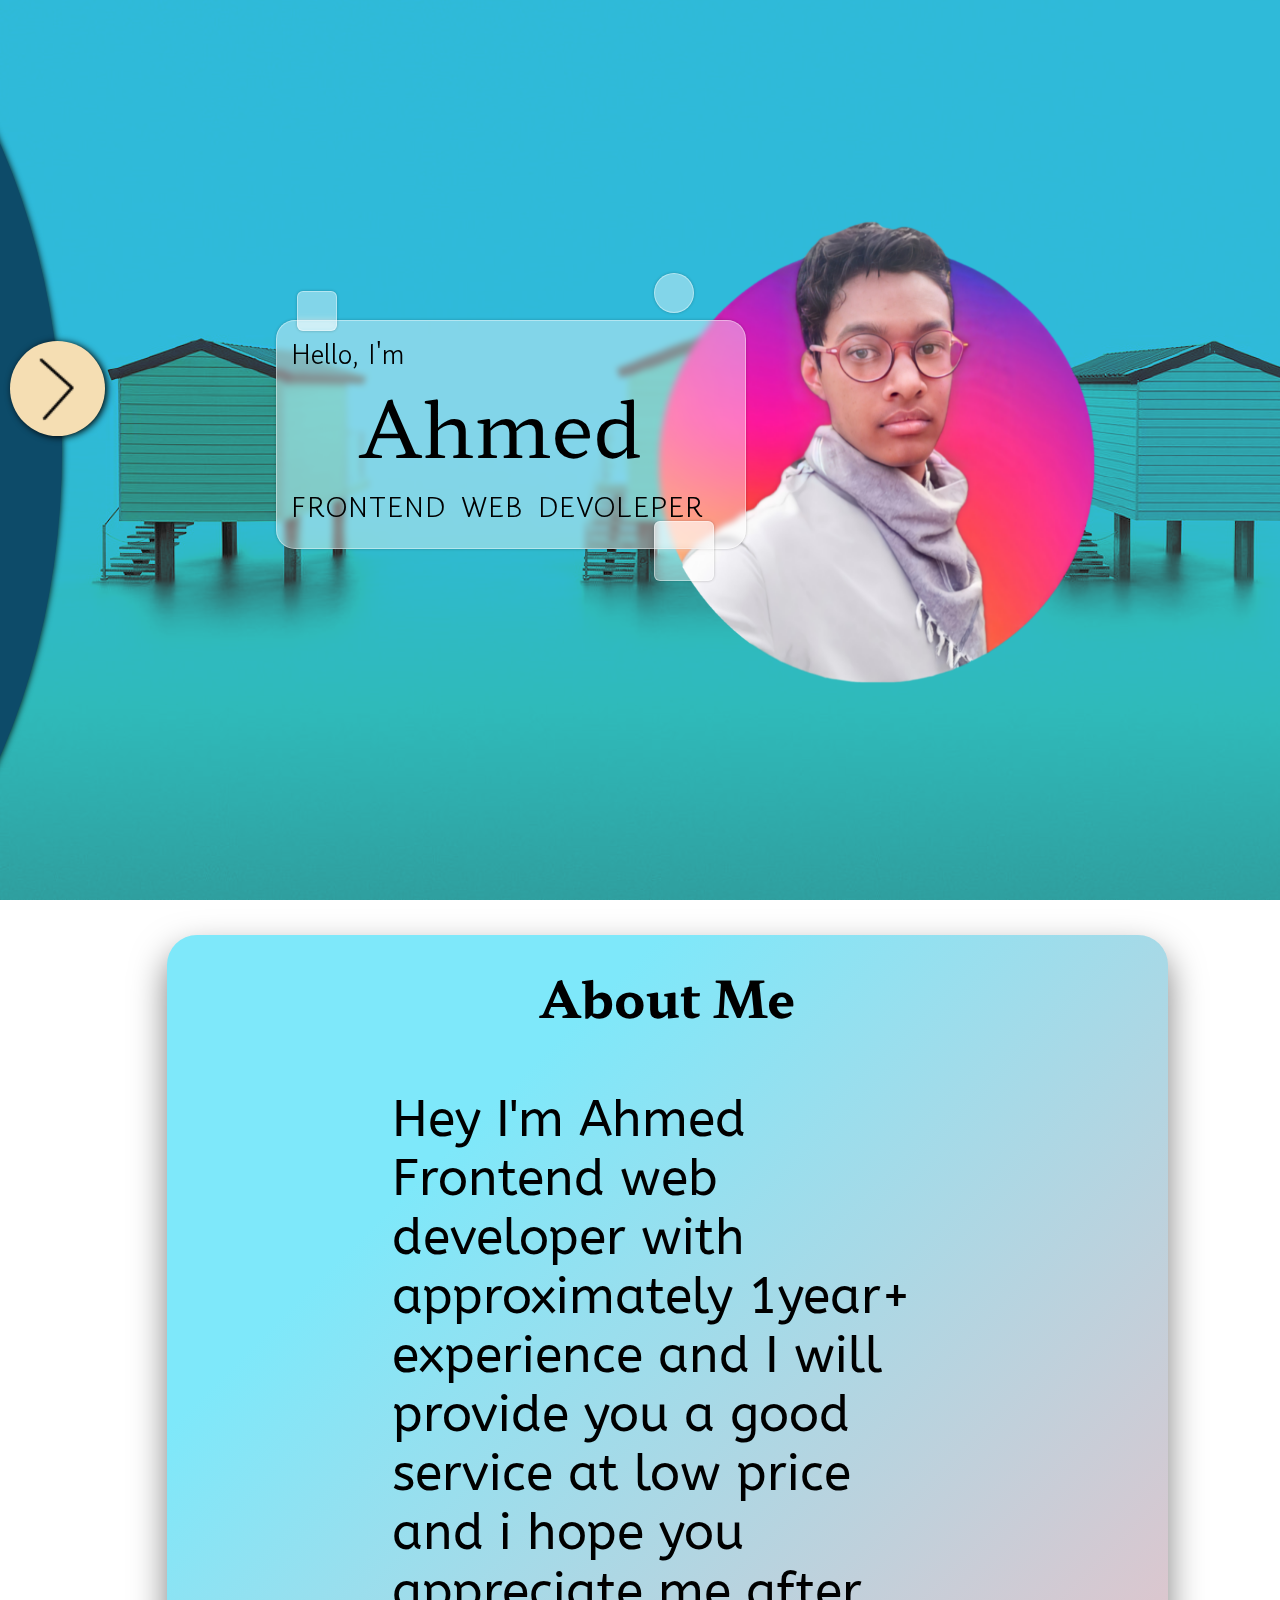
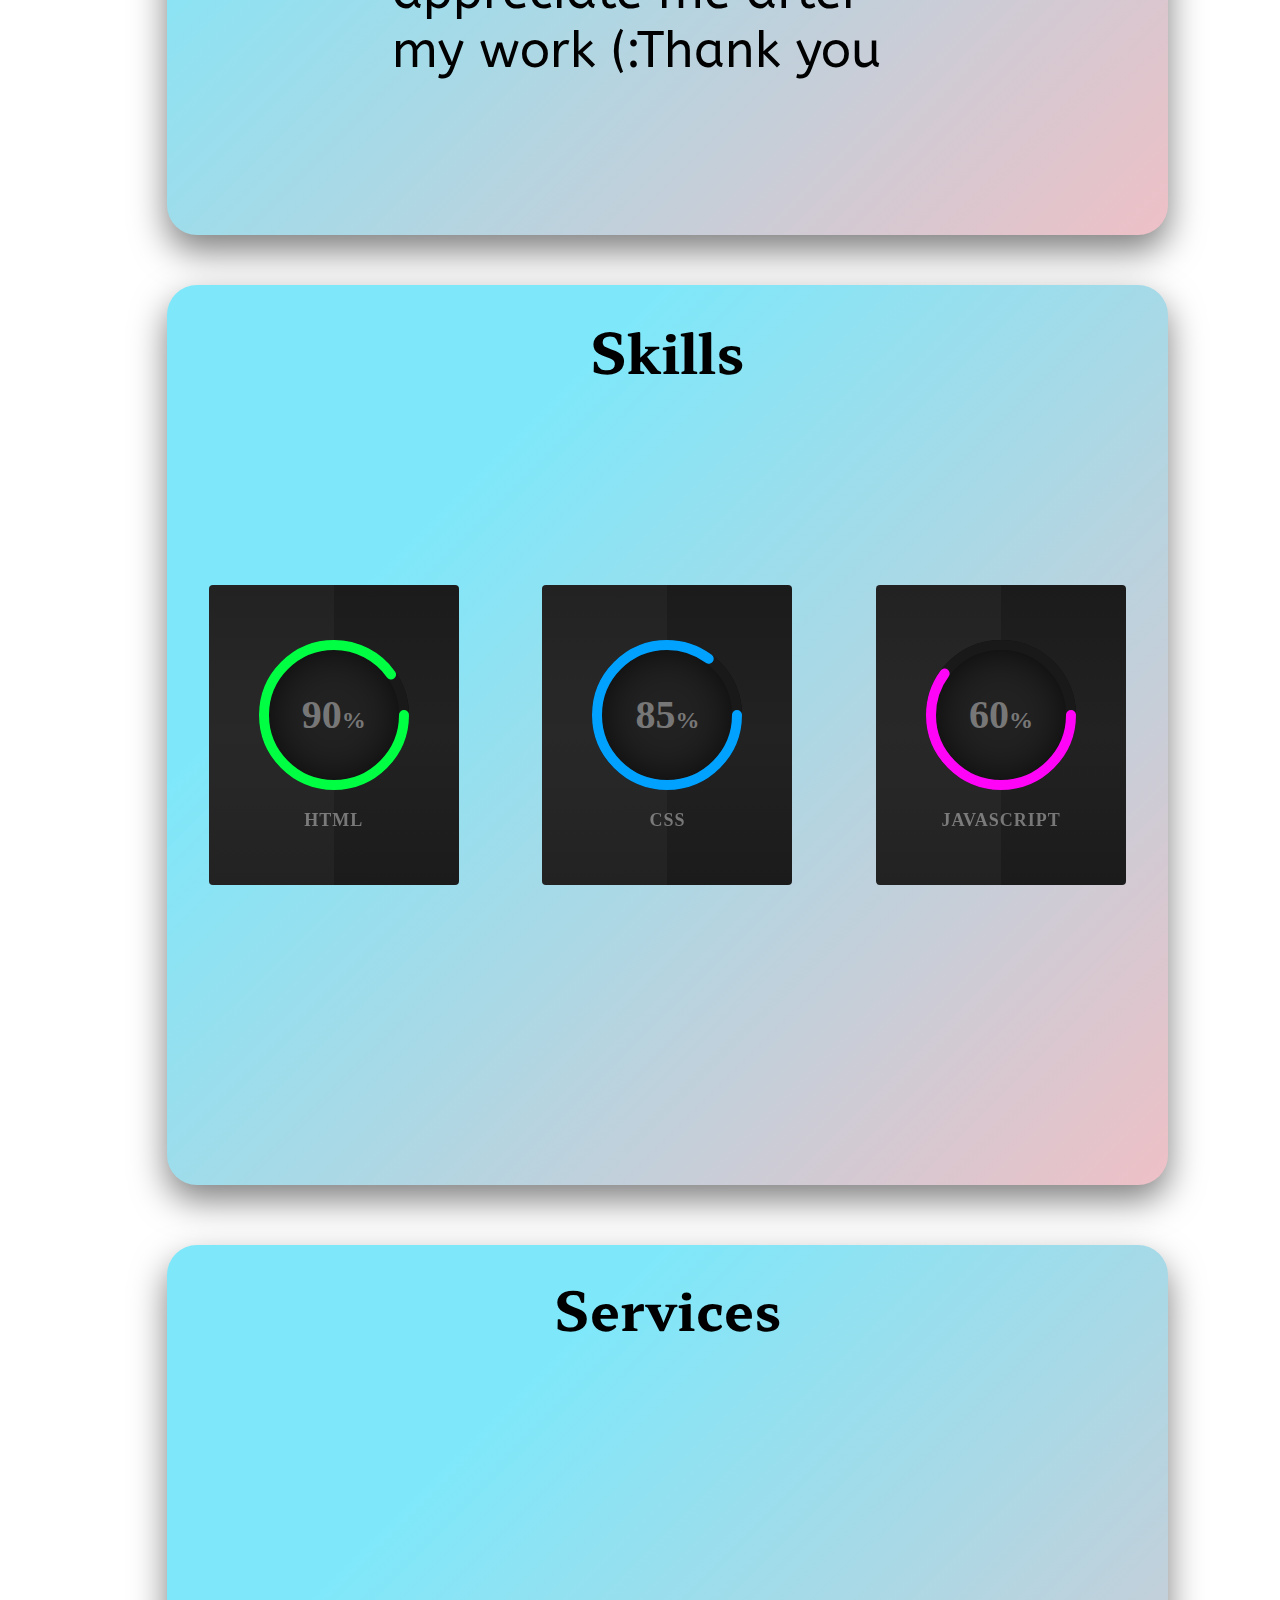
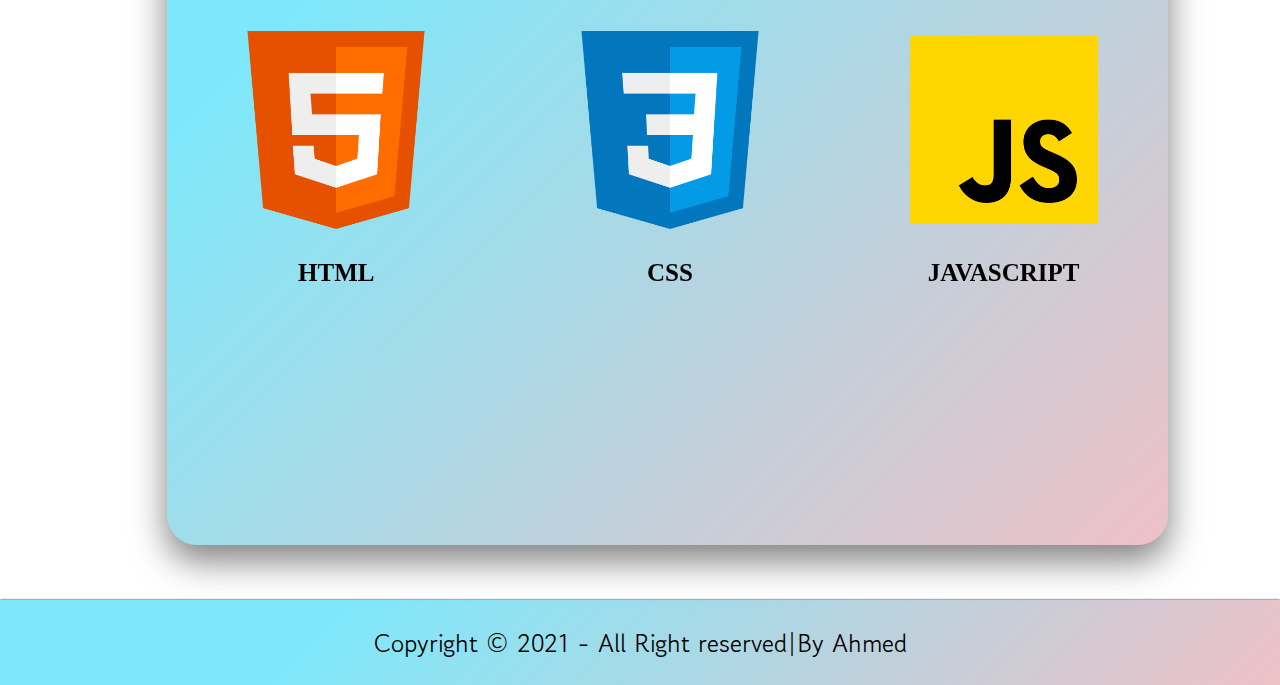
<file: index.html>
<!DOCTYPE html>
<html lang="en">
<head>
    <meta charset="UTF-8">
    <meta http-equiv="X-UA-Compatible" content="IE=edge">
    <meta name="viewport" content="width=device-width, initial-scale=1.0,user-scalable=no">
    <title>Resume1</title>
    <link rel="stylesheet" href="Resume.css">
    <link rel="stylesheet" href="Resp-Resume.css">
</head>

<body>
    <div id="scrollbar"></div>
    <div id="back" class="background" onclick="generate()">
        <div id="Navbar" class="closeNavbar">
            <ul class="navlist" onclick="transparent()">
                <li><a href="#back">HOME</a></li>
                <li><a href="#About">ABOUT US</a></li>
                <li><a href="#skill">SKIILS</a></li>
                <li><a href="mailto:ahmedraz2533gmail.com" id="hirebtn" target="blank">CONTACT ME</a></li>
            </ul>
        </div>
        <div id="arrow" class="openbtn" onclick="openNavbar()">
            <div id="burger1" class="burger" ></div>
            <div id="burger2" class="burger" ></div>
            <div id="burger3" class="burger" ></div>
            <img src="Photos/icons8-collapse-arrow-50.png" />
        </div>
        <div id="Home" class="Main">
            <div class="banner">
                <div id="drop1" class="banner"></div>
                <div id="drop2" class="banner"></div>
                <div id="drop3" class="banner"></div>
                <div class="css-typing">
                    <p class="hey">
                        Hello, I'm</p>
                    <p class="Im">Ahmed</p><br>
                    <p class="front">Frontend web Devoleper</p>
                    <!-- <p class="hey">
                        Hey, This is Ahmed</p>
                    <p class="Im">I'm</p><br>
                    <p class="front">Front End Devoleper</p> -->
                </div>
            </div>
            <img src="Photos/20210727_210227.png" alt="loading error..">

        </div>
    </div>
    <main id="About" class="Aboutcontainer">
<div class="Aboutme">
    <h1>About Me</h1>
    <div class="Aboutfirst">
        <p>Hey I'm Ahmed Frontend web developer with approximately 1year+ experience and I will provide you a good service at low price and i hope you appreciate me after my work
            (:Thank you
         </p>
    </div>
</div>
</main>
<div id="skill" class="Aboutme skillContainer">
    <h3>Skills</h3>
    <div class="skills">
        <div class="card">
            <div class="box">
                <div class="percent">
                    <svg>
                        <circle cx="70" cy="70" r="70"></circle>
                        <circle cx="70" cy="70" r="70"></circle>
                    </svg>
                    <div class="number">
                        <h2>90<span>%</span></h2>
                    </div>
                </div>
                <h2 class="text">Html</h2>
            </div>
        </div>
        <div class="card">
            <div class="box">
                <div class="percent">
                    <svg>
                        <circle cx="70" cy="70" r="70"></circle>
                        <circle cx="70" cy="70" r="70"></circle>
                    </svg>
                    <div class="number">
                        <h2>85<span>%</span></h2>
                    </div>
                </div>
                <h2 class="text">CSS</h2>
            </div>
        </div>
        <div class="card">
            <div class="box">
                <div class="percent">
                    <svg>
                        <circle cx="70" cy="70" r="70"></circle>
                        <circle cx="70" cy="70" r="70"></circle>
                    </svg>
                    <div class="number">
                        <h2>60<span>%</span></h2>
                    </div>
                </div>
                <h2 class="text">Javascript</h2>
            </div>
        </div>
    </div>   
</div>
<div id="forscroll" class="scrollto" onclick="forScroll()">
    <img src="Photos/double-icon.png" />
</div>
<div class="Aboutme myServices">
    <h2>Services</h2>
    <div class="services">
   <div class="service">
       <img src="Photos/html.png" alt="error loading...">
       <h3 class="serviceText">HTML</h3>
   </div>
   <div class="service">
    <img src="Photos/css.png" alt="error loading...">
    <h3 class="serviceText">CSS</h3>
</div>
<div class="service">
    <img src="Photos/javascript.png" alt="error loading...">
    <h3 class="serviceText">JAVASCRIPT</h3>
</div>
</div>
</div>
<footer class="footer">
<p class="text-footer">
    Copyright &copy; 2021 - All Right reserved|By Ahmed
</p>
</footer>
<script src="Resume.js"></script>
</body>
</html>
</file>
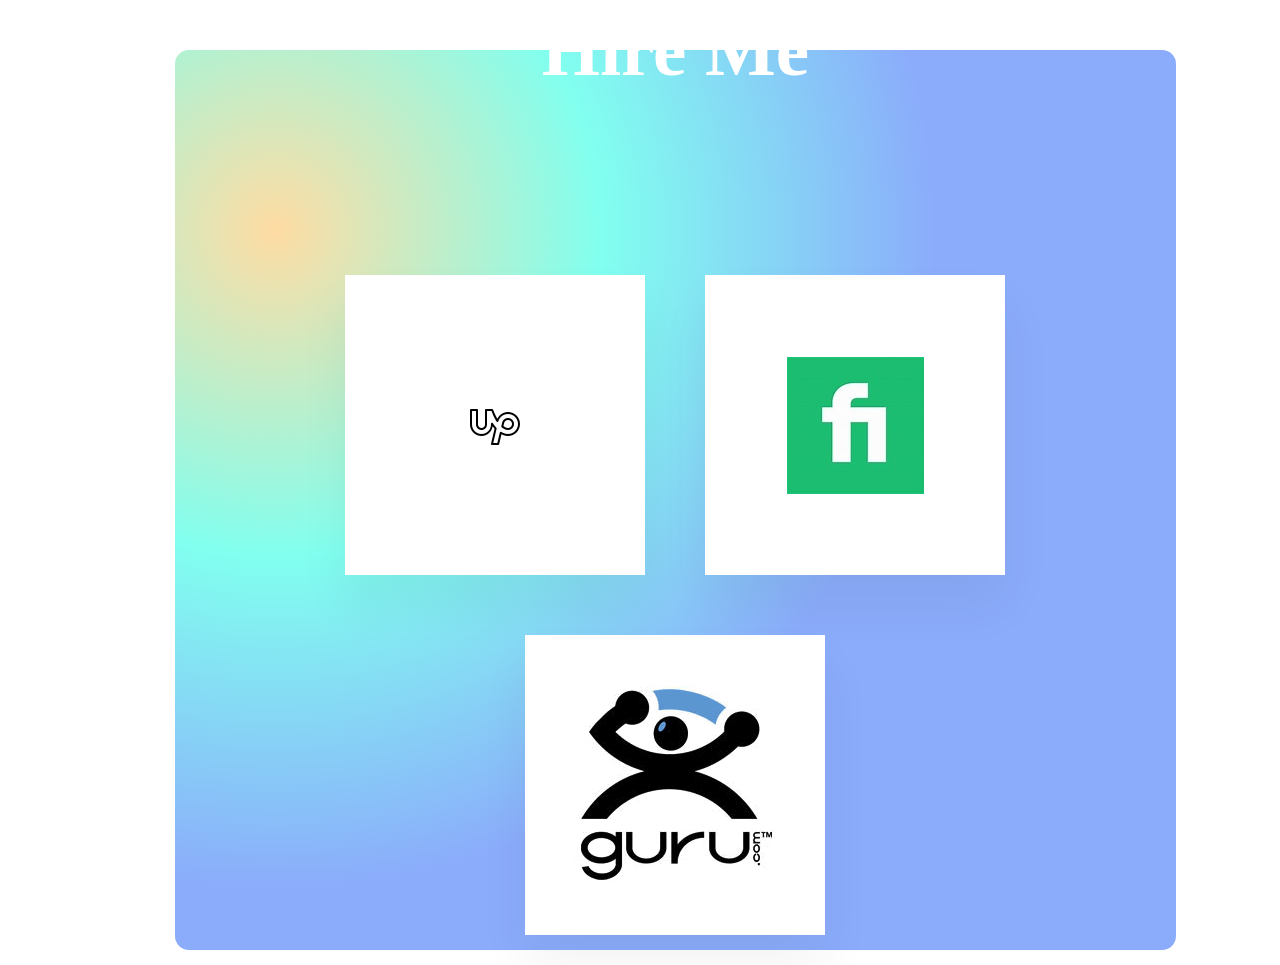
<file: Hire.html>
<!DOCTYPE html>
<html lang="en">
<head>
    <meta charset="UTF-8">
    <meta http-equiv="X-UA-Compatible" content="IE=edge">
    <meta name="viewport" content="width=device-width, initial-scale=1.0">
    <title>Hire ME</title>
    <style>
        .Hirecontainer{
  width: 100vw;
  height: 100vh;
  margin-top: 50px;
}
.Hireme{
  width: 78.2vw;
    height: 100vh;
    position: relative;
    left: 167px;
  display:flex; justify-content:center; align-items:center; flex-direction:column;
  background: radial-gradient(673px at 10% 20%, rgb(255, 220, 163) 0%, rgb(129, 255, 239) 48.5%, rgb(139, 172, 251) 97.8%);  background: radial-gradient(673px at 10% 20%, rgb(255, 220, 163) 0%, rgb(129, 255, 239) 48.5%, rgb(139, 172, 251) 97.8%); border-radius:14px;
}
.Hireme h2{
  position:relative; top:-50px; color:#fff;
  font-family: 'Hahmlet', serif; font-size: 75px; 
}
  .Hirebox{
    position: relative;
    width: 100%;
    display: flex;
    justify-content: center;
    align-items: center;
    flex-wrap: wrap;
    margin: 40px 0px; font-family:'Gowun Dodum'; 
  }
  .Hirebox .box{
    position: relative;
    width: 300px;
    height: 300px;
    margin: 30px;
    background: #fff;
    box-shadow: 0px 30px 50px rgba(0,0,0,0.05);
    overflow: hidden;
  }
  .Hirebox .box .imgBx{
    position: absolute;
    top:0;
    left:0;
    width: 100%;
    height: 100%;
    display: flex;
    justify-content: center;
    align-items: center;
    transition: 0.5s;
    /* transition-delay: 0s; */ 
  }
  .Hirebox .box:hover .imgBx{
    /* transform:scale(0);
    transition-delay: 0.5s; */
    /* for slide  effect */
    transform:scale(0) translateY(-100%);
  }
  .Hirebox.box .imgBx img{
    max-width: 100px;
  }
  .Hirebox .box .hovBox{
    position: relative;
    top: 0;
    left: 0;
    width: 100%;
    height: 100%;
    padding: 20px;
    display: flex;
    justify-content: center;
    align-items: center;
    text-align: center;
    flex-direction: column;
    transition: 0.5s;
    background: #ff3579;
    /* transform: scale(0); */
    /* transition-delay: 0s; */
    /* for slide effect*/
    transform: scale(1) translateY(calc(100% - 5px));
  }
  .Hirebox .box:hover .hovBox{
    transform: scale(1);
    /* transition-delay: 0.5s; */
  }
  .Hirebox .box:nth-child(2) .hovBox{
  background: #2ea66f;
  }
  .Hirebox .box:nth-child(3) .hovBox{
    background: #5b96d0;
  }
  .Hirebox .box .hovBox .icon img{
    max-width: 80px;
    filter: invert(0);
  }
  .Hirebox .box .hovBox h3{
  color: #fff;
  text-transform: uppercase;
  font-size: 16px;
  letter-spacing: 2px;
  margin-top: 20px;
  }
  .Hirebox .box .hovBox h4{
  color: #fff;
  font-size: 16px;
  font-weight: 500;
  }
    </style>
    <!-- For responsive -->
    <style>
        @media (max-width:700px){
        .Hirecontainer{
  width: 100vw;
  height: max-content;
  top: 2500px;
}
.Hireme{
  left: 7px;
  height: max-content;
  width: 98vw;
}
.Hireme h2 {
  top: 20px;
  font-size: 51px;
}
.Hirebox .box {
  width: 100vw;
  height: 43vh;
}
        }
    </style>
</head>
<body>
    <div id="Hire" class="Hirecontainer">
        <div class="Hireme">
            <h2>Hire Me</h2>
            <div class="Hirebox">
                <div class="box">
                    <div class="imgBx">
                        <img src="Photos/UP-WORK.png">
                    </div>
                    <div class="hovBox">
                        <div class="icon">
                            <img src="Photos/UP-WORK.png">
                        </div>
                        <h3>Hire me</h3>
                        <h4>on</h4>
                        <h4>UP WORK</h4>
                    </div>
                </div>
                <div class="box">
                    <div class="imgBx">
                        <img src="Photos/th.jpg">
                    </div>
                    <div class="hovBox">
                        <div class="icon">
                            <img src="Photos/th.jpg">
                        </div>
                        <h3>Hire me</h3>
                        <h4>on</h4>
                        <h4>Fiverr</h4>
                    </div>
                </div>
                <div class="box">
                    <div class="imgBx">
                        <img src="Photos/guru_logo-min.png">
                    </div>
                    <div class="hovBox">
                        <div class="icon">
                            <img src="Photos/guru_logo-min.png">
                        </div>
                        <h3>Hire me</h3>
                        <h4>on</h4>
                    <h4>Guru.com</h4>
                    </div>
                </div>
            </div>
        </div>
        </div>
</body>
</html>
</file>
<file: Resume.css>
@import url('https://fonts.googleapis.com/css2?family=Gowun+Dodum&family=Hahmlet:wght@700&display=swap');
@import url('https://fonts.googleapis.com/css2?family=ABeeZee&display=swap');
*{
    margin: 0;
    padding: 0;
    box-sizing: border-box;
}
html{
  scroll-behavior:smooth;
}

/* ::-webkit-scrollbar{
  display: none;
}  */
#scrollbar{
  width: 0;
  height: 2px;
  background: #fdb005;
  position: fixed;
  top:0px;
  left: 0px;
  z-index: 10;
}
.background{
  background: rgba( 0,0,0,0.7) url(Photos/houses.jpg);
  background-color: #2fbae8;
  background-blend-mode: darken;
  background-repeat: no-repeat;
  background-size: cover;
    width: 100%;
    height: 100vh;
    display: flex;
    justify-content: center;
    align-items: center;
    z-index: 1; overflow:hidden;
}
 /* it classes for create abstract background */
 /* .block{
    position: absolute;
    width: 50px;
    height: 50px;
    background: #fff;
    box-shadow: 10px 10px 30px rgba(0,0,0,0.25);
} */
.block:nth-child(3n + 2){
    background: rgb(0 185 255);
}
.block:nth-child(3n + 3){
    background: #3f3f3f;
}
.closeNavbar{
    background: rgb(124,138,181);
  background: #0d4b69;
     width: 842px;
     height: 1174px;
     z-index: 3;
     position: fixed;
     border-radius: 50%;
     left: -780px;
     box-shadow: 0px 0px 7px 0px;
     transition: all cubic-bezier(0.4, 0, 1, 1) 0.6s;
  }
  .openNavbar{
    width: 1785px;
    height: 1483px;
    z-index: 3;
    /* background-color: #20bf55; */
background: linear-gradient(315deg, #20bf55 0%, #01baef 74%);
    position: fixed;
    border-radius: 50%;
    transition: all cubic-bezier(0.18, 0.89, 0.32, 1.28) 0.6s;
    left: -123px;
    display: flex;
      justify-content: center;
      align-items: center;
  }
  @media only screen and (max-width:1500px) {
    .openNavbar{
      width: 2720px;
    height: 1479px;
    }
    .openbtn{
      top: 341px;
      left: 10px;
    }
  }
  .navlist{
    display: flex;
    flex-direction: column; font-family:'Hahmlet',serif;
  }
  .navlist li {
    padding: 67px 0px;
    list-style: none;
  }
  .navlist li a{
    text-decoration: none;
    font-size: 40px;
    color: #000000;
  }
  .navlist :nth-child(2){
    position: relative;
    right: 42px;
  }
  .navlist :nth-child(4){
    position: relative;
    right: 20px;
  }
  #hirebtn{
    color: #2894ff;
    background: #262c37;
    padding: 7px 6px;
    border-radius: 10px;
  }
  #hirebtn:hover
  {
      background: #2894ff;
      color: #262c37;
      transition: 0.5s;
      transition-delay: 0.7s;
  }
  .openbtn{
    background-color: wheat;
    top: 341px;
      left: 10px;
   position: fixed;
   width: 95px;
   height: 95px;
   border-radius: 50%;
   display: flex;
   justify-content: center;
   align-items: center;
   z-index: 3;
   box-shadow: 2px 1px 7px 0px;
   transition:all ease-in 0.6s;
  }
  .openbtn .crossbtn{
   display: none;
  }
  
  #arrow img{
    width: 73px;
    height: 73px;
    transform: rotateZ(87deg);
   }
  .closebtn{
   width: 95px;
      height: 95px;
      top: 14px;
      left: 1370px;
      position: fixed;
      background-color: #ffffff00;
      display: flex;
      justify-content: center;
      align-items: center;
      box-shadow: none;
      transition: all cubic-bezier(0.18, 0.89, 0.32, 1.28) 0.6s 0.1s;
  }
  .closebtn .crossbtn{
    display: block;
  background-color: black;
  position: relative;
    left: 35px;
    width: 2px;
    height: 60px;
  }
  .closebtn img{
    opacity: 0;
  }
  .openbtn .burger{
    width: 70%;
      height: 10%;
      background-color: white;
      margin: 6px 0px;
      border: 1px solid #00000087;
      box-shadow: 0px 0px 4px 0px black;
      border-radius: 29px;
      transition: all ease 1s;
      display: none;
  }
  
  .closebtn .burger{
    display: block; width:5%; height: 80%;
    border-radius: 6px;   border: 1px solid rgb(255, 255, 255); box-shadow: none;
    position: relative;  background-color: black;
    transition:all 150ms ease-in-out;
      }
      .closebtn:hover .burger{
         width:7%;background-color: rgb(255, 255, 255);
         border: 1px solid black;
          }
   .closebtn #burger1{
    transform: rotate(45deg);
   }
   .closebtn #burger2{
     display: none;
   }
   .closebtn #burger3{
    transform: rotate(-45deg); right: 3px;
   }
   .closebtn #burger3 :hover{
      right: 7px;
   }
  #firstarrow{
    transform: rotate(45deg);
  }
  #secondarrow{
    transform: rotate(-45deg);
  }
  .Main{
  z-index: 2;
  display: flex;
  }
  .Main img{
      width: 450px;
      z-index: 2;
  }
  
  .banner{
    width: 470px;
    height: 229px;
    background-color: rgba(255,255,255,0.4);
    position: relative;
    left: 96px;
    top: 110px;
    border: 1px solid rgba(255,255,255,0.4);
    backdrop-filter: blur(3px);
    border-radius: 19px;
    box-shadow: 0px 0px 3px 0px #00000040;
    z-index: 3;
  }
  #drop1{
    width: 40px;
    height: 40px;
    position: absolute;
    top: -30px;
    left: 20px;
    z-index: 4;
    border-radius: 6px;
    box-shadow: 0p;
  }
  #drop2{
    width: 60px;
    height: 60px;
    position: absolute;
    top: 200px;
    left: 377px;
    z-index: 3;
    border-radius: 6px;
    box-shadow: 0p;
  }
  #drop3{
    width: 40px;
    height: 40px;
    position: absolute;
    top: -48px;
    left: 377px;
    border-radius: 50%;
    box-shadow: 0p;
  }
  .textcontainer{
      position: relative;
      top: 7px;
      left: 10px;
      width: 400px;
      height: 220px;
  }
  .css-typing{
position:relative; left:14px; top:13px;
font-family: 'Gowun dodum';
  }
  .css-typing p {
      /* border-right: .15em solid orange; */
      /* font-family: "Courier"; */
      /* font-size: 14px; */
      white-space: nowrap;
      overflow: hidden;
    }
    .css-typing p:nth-child(1) {
      font-size: 28px;
      width: 8ch;
      /* animation: typing 3s steps(19), blink .5s step-end alternate; */
      overflow: hidden;
      white-space: nowrap;
    }
   
    
    .css-typing p:nth-child(2) {
      position: relative;
    top: -6px;
    left: 67px;
    font-size: 78px;
    width: 5.8ch;
    font-family: 'hahmlet',sans-serif;
      /* animation: typing1 1s  4s, blink .5s step-end  alternate;
    animation-timing-function: linear; */
    }
    
    .css-typing p:nth-child(4) {
      letter-spacing: 1px;
      word-spacing: 5px;
      position: relative;
      top: -25px;
      text-transform: uppercase;
      left: 0px;
      font-size: 29px;
      width: 30ch;
    }
    
    @keyframes typing {
      0%{
           width: 0ch;
           border-right: 0px solid black;
      }
      100%{
           width: 13ch;
      }
  }
  @keyframes typing1 {
    0%{
         width: 0ch;
         border-right: 0px solid black;
         display: block;
    }
    100%{
         width: 3ch;
         opacity: 1;   
         display: block;
    }
}
  @keyframes blink {
    0% {
     border: none;
    }
  50% {
      border-right: 2px solid rgb(0, 0, 0);
     }
     99.9% {
      border-right: 2px solid rgb(0, 0, 0);
     }
    
  }
  .Aboutcontainer{
    width: 100%;
    height: 100vh;
    margin-top: 50px;
  }
  .Aboutme{
    width: 78.2vw;
    height: 100vh;
    position: relative;
    left: 167px;
    opacity: 1;
    transform: translateY(-15px);
    box-shadow: 0 16px 35px rgba(0,0,0,.5);
    background-color: #eec0c6;
background-image: linear-gradient(315deg, #eec0c6 0%, #7ee8fa 74%);
    backdrop-filter: blur(3px);
    display: flex;
    justify-content: center;
    align-items: center;
    border-radius: 30px;
  }
  .Aboutme #drop2{
    position: absolute;
    top: 581px;
    left: 1176px;
  }
  .Aboutme #drop3{
    position: absolute;
    left: 950px;
  }
  .Aboutme h1{
    position: absolute;
    top: 25px;
    font-size: 50px;
    font-family: 'Hahmlet', serif;
  }
  .Aboutfirst{
    width: 55%;
    height: 100%;
    display: flex;
    justify-content: center;
    align-items: center;
  }
  .Aboutfirst p{
    font-size: 50px; font-family: 'ABeeZee', sans-serif;
  }
  .skillContainer{
    margin-top: 50px;
    box-shadow: 0 15px 35px rgba(0,0,0,.5);
  }
  .skillContainer h3{
    position: absolute;
    top: 25px;
    font-size: 55px;
    font-family: 'Hahmlet', serif;
  }
  .skills{
    width:100%;
    display: flex;
    justify-content: space-around;
    flex-wrap: wrap;
}
.skills .card{
    position: relative;
    width: 250px;
    background: linear-gradient(0deg,#1b1b1b,#222,#1b1b1b);
 height: 300px;
 justify-content: center;
 display: flex;
 align-items: center;
 border-radius: 4px;
 text-align: center;
 overflow: hidden;
 transition: 0.5s;
}
.skills .card:hover{
    transform: translateY(-10px);
    box-shadow: 0 15px 35px rgba(0,0,0,.5);
}
.skills .card:before{
    content: '';
    position: absolute;
    top: 0;
    left: -50%;
    width: 100%;
    height: 100%;
    background: rgba(255,255,255,.03);
    pointer-events: none;
    z-index: 1;
}
.percent{
    position: relative;
    width: 150px;
    height: 150px;
    border-radius: 50%;
    box-shadow: inset 0 0 50px #000;
    background: #222;
    z-index: 2;
}
.percent .number{
position: absolute;
top: 0;
left: 0;
width: 100%;
height: 100%;
display: flex;
justify-content: center;
align-items: center;
border-radius: 50%;
}
.percent .number h2{
    color: #777;
    font-weight: 700;
    font-size: 40px;
    transition: 0.5s;
}
.card:hover .percent .number h2{
    color: #fff;
    font-size: 60px;
}
.percent .number h2 span{
    font-size: 24px;
    color: #777;
    transition: 0.5s;
}
.card:hover .percent .number h2 span{
    color: #fff;
}
.box .text{
    margin-top: 20px;
    position: relative;
    color: #777;
    font-weight: 700;
    font-size: 18px;
    letter-spacing: 1px;
    text-transform: uppercase;
    transition: 0.5s;
}
.card:hover .text{
    color: #fff;
}
svg{
    position: relative;
    width: 150px;
    height: 150px;
    z-index: 1000;
}
svg circle{
    width: 100%;
    height: 100%;
    fill: none;
    stroke: #191919;
    stroke-width: 10;
    stroke-linecap: round;
    transform: translate(5px,5px);
}
svg circle:nth-child(2){
    stroke-dasharray:440;
    stroke-dashoffset:440;
}
.card:nth-child(1) svg circle:nth-child(2){
    stroke-dashoffset: calc(440 - (440 *90) / 100);
    stroke: #00ff43;
}
.card:nth-child(2) svg circle:nth-child(2){
    stroke-dashoffset: calc(440 - (440 *85) / 100);
    stroke: #00a1ff;
}
.card:nth-child(3) svg circle:nth-child(2){
    stroke-dashoffset: calc(440 - (440 *60) / 100);
    stroke: #ff04f7;
}
.scrollto{
  background-color: #6ce8e645;
   width: 95px;
   height: 95px;
   border-radius: 50%;
   display: flex;
   justify-content: center;
   align-items: center;
   z-index: 3;
   box-shadow: 1px 1px 3px 0px;
   transition:all ease-in 0.6s;
  position: fixed;
    top: 79vh;
    left: 92%;
    opacity: 0;
}
.scrollto img{
  width: 70px;
    height: 70px;
}
.myServices{
  margin-top: 60px;
  flex-direction:column;
  height: 100vh;
}
.myServices h2{
    font-size:53px; margin-top:25px;
    font-family: 'Hahmlet', serif;
}
.services{
  width: 100%;
  height: 100%;
  margin: 0px 20px 0px 25px;
  display: flex;
  justify-content: space-around;
  flex-wrap: wrap;
  align-items: center;
}
.service{
 text-align: center;
}
.service img{
  width: 250px;
}
.serviceText{
  font-size: 25px;font-family: 'Gowun';
}
  .footer{
    background-color: #eec0c6;
    background-image: linear-gradient(315deg, #eec0c6 0%, #7ee8fa 74%);
    box-shadow: 0px 0px 2px 0px;
    margin-top: 40px;
    width: 100vw; height:85px;
    display:flex; justify-content:center; align-items:center;
    font-size:25px; font-family:'Gowun Dodum'
  }
</file>
<file: Resp-Resume.css>
@media (max-width:700px){
  .closeNavbar{
    background-color: #20bf55;
    background-image: linear-gradient(315deg, #20bf55 0%, #01baef 74%);
    width: 100vw;
    height: 102vh;
    position: relative;
    left: 0px;
   transform: translate(-100%);
    border-radius: 0px;
    position: fixed;
  }
  .openNavbar{
    transform: translateY(1%);
  }
  .navlist {
    margin: 1px 0px 0px 63px;
}
.navlist li {
  padding: 41px 0px;
}
.navlist li a {
  font-size: 26px;
}
 .openbtn {
   flex-direction:column;
   top: 8px;
    left: 8px;
    width: 65px;
    height: 65px;
position: absolute;
background: rgba(240, 227, 227, 0);
box-shadow: none;
 }
 .openbtn .burger{
   display: block;
 }
 .openbtn #burger1 #burger3{
  transform: rotate(0deg); 
 }
 .closebtn{
   flex-direction:row; position:fixed;
 }
 #arrow img{
 display: none;
 }
 .openbtn .burger{
  width: 70%;
    height: 10%;
    background-color: white;
    margin: 6px 0px;
    border: 1px solid #00000087;
    box-shadow: 0px 0px 4px 0px black;
    border-radius: 29px;
    transition: all cubic-bezier(0.18, 0.89, 0.32, 1.28) 1s;
}
.openbtn #burger1{
  width: 94%; margin-left: 5px;
}
.openbtn #burger2{
  width: 76%; margin-left: -5px;
}
.openbtn #burger3{
  width: 64%; margin-left: -13px;
}

 .closebtn #burger1{
  transform: rotate(45deg);width: 90%;
 }
 
 .closebtn #burger3{
  transform: rotate(-45deg);
  width: 90%; margin-left: -50px;
 }
 .closebtn .crossbtn {
  left:-1px; height:45px; display: none;
}
 .Main{
   /* margin-bottom: 100px; */
  position: absolute;
    justify-content: center;
    align-items: center;
    flex-direction: column;
 }
 .banner{
   left: 0px; top: 71px;
   width: 247px;
    height: 126px;
    border-radius: 14px;
 }
#drop1{
  width: 20px;
  height: 20px;
  border-radius: 4px;
  top: -14px;
    left: 16px;
 }
 #drop2{
  width: 20px;
  height: 20px;
  border-radius: 4px;
  top: 116px;
    left: 200px;
 }
 #drop3{
  width: 20px;
  height: 20px;
  border-radius: 50%;
  top: -22px;
  left: 206px;
 }
 .css-typing{
  top: 2px; left: 2px;
 }
 .css-typing p:nth-child(1) {
  font-size: 18px;
  position: relative;
  left: 5px;
  top: 2px;
}
.css-typing p:nth-child(2) {
  position: relative;
  top: -9px;
  left: 29px;
  font-size: 50px;
}
.css-typing p:nth-child(4) {
  position: absolute;
    top: 84px;
  left: 0px;
  text-transform: capitalize;
  font-size: 20px;
}
 .Main img {
  width: 130px;
    position: absolute;
    top: -36px;
 }
 .Aboutcontainer {
  height: max-content;
}
 .Aboutme{
   left: 7px;
   flex-direction: column;
   height: max-content;
   width: 98vw;
 }
 .Aboutme h1{
   font-size: 40px;
 }
 .Aboutfirst {
  width: 92%;
  height: 50%;
  margin-top: 95px;
}
.Aboutfirst p {
  font-size: 40px;
}
.Aboutsecond{
  display: none;
}
.scrollto{
  width: 60px;
    height: 60px;
    top: 89%;
    left: 81%;
}
.scrollto img {
  width: 45px;
  height: 45px;
}
.skillContainer {
  width: 100vw;
  height: max-content;
  left: 7px;
}
.skills{
  margin-top: 88px;
}
.skills .card{
  margin-top: 20px;
  background: rgba(0, 0, 0, 0);
  width: 240px;
    height: 250px;
}
.skills .card:hover{
  border-radius:30px;
}
.box .text{
 color: #000; font-size:25px; font-family:'Gowun dodum';
}
.card:hover .text {
  color: rgb(0, 0, 0);
}
svg{
  box-shadow: 0px 0px 6px 5px black;
    border-radius: 50%;
}
.services{
  margin: 0px 12px 0px 0px;
}
.footer{
  top: 3850px;
}
  }
</file>
